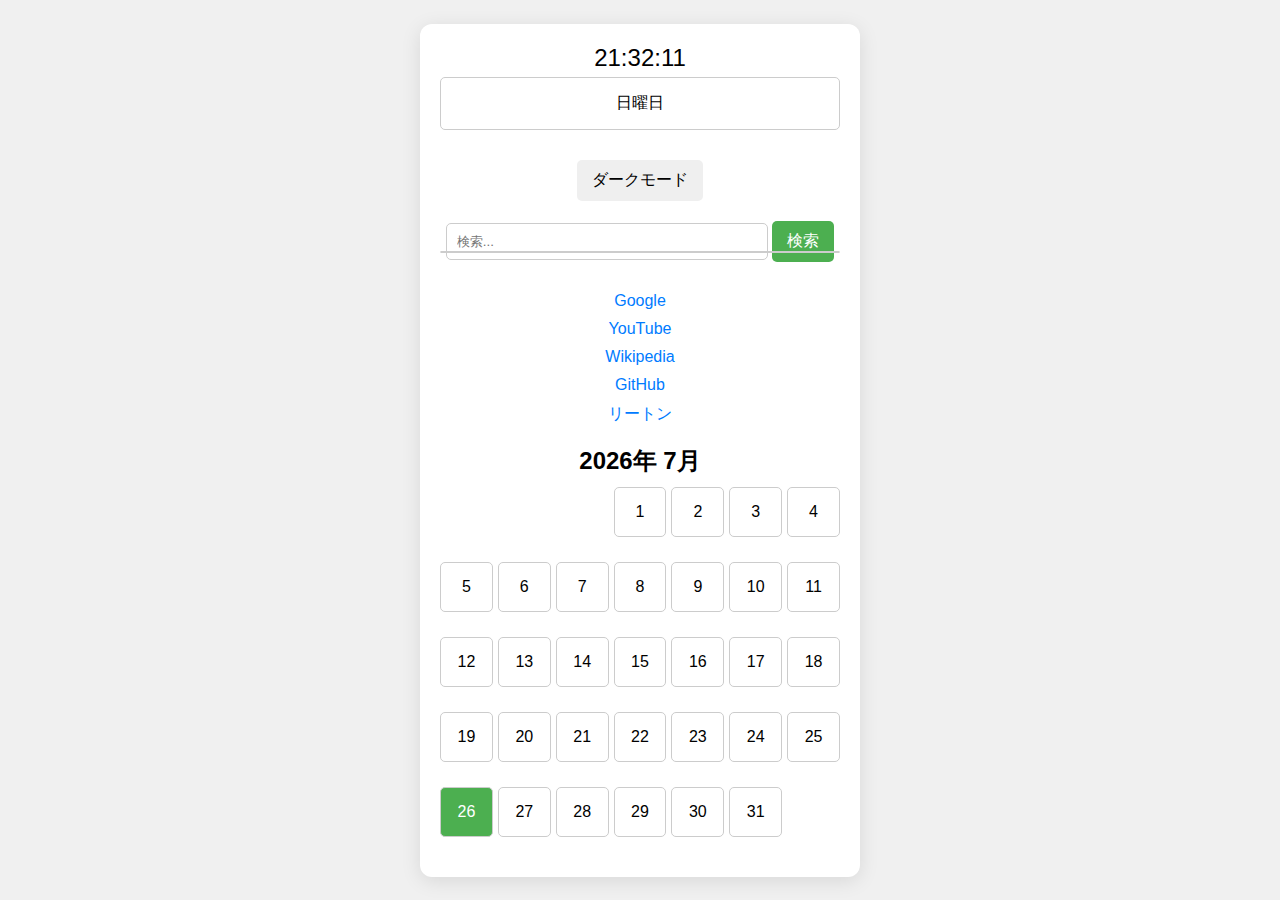
<file: index.html>
<!DOCTYPE html>
<html lang="ja">
<head>
    <meta charset="UTF-8">
    <meta name="viewport" content="width=device-width, initial-scale=1.0">
    <title>新しいタブ</title>
    <link rel="stylesheet" href="styles.css">
</head>
<body>
    <div class="container">
        <div id="clock" class="clock"></div>
        <div id="day" class="day"></div>
        <button id="toggle-mode">ダークモード</button>
        <div class="search-bar">
            <input type="text" id="search-input" placeholder="検索..." />
            <button onclick="search()">検索</button>
            <div id="suggestions" class="suggestions"></div>
        </div>
        <div class="shortcuts">
            <ul>
                <li><a href="https://www.google.com">Google</a></li>
                <li><a href="https://www.youtube.com">YouTube</a></li>
                <li><a href="https://ja.wikipedia.org/">Wikipedia</a></li>
                <li><a href="https://www.github.com">GitHub</a></li>
                <li><a href="https://www.wrtn.jp">リートン</a></li>
            </ul>
        </div>
        <div class="calendar">
            <div id="month-year"></div>
            <div id="calendar"></div>
        </div>
    </div>
    <script src="script.js"></script>
</body>
</html>
</file>
<file: styles.css>
body {
    margin: 0;
    font-family: 'Segoe UI', Tahoma, Geneva, Verdana, sans-serif;
    background-color: var(--background-color);
    color: var(--text-color);
    display: flex;
    justify-content: center;
    align-items: center;
    height: 100vh;
    transition: background-color 0.3s, color 0.3s;
}

.container {
    text-align: center;
    background-color: var(--container-background-color);
    padding: 20px;
    border-radius: 12px;
    box-shadow: 0 4px 20px rgba(0, 0, 0, 0.1);
    transition: background-color 0.3s, color 0.3s;
    max-width: 400px;
    width: 100%;
}

h1 {
    margin-bottom: 20px;
    font-size: 2rem;
}

.clock {
    font-size: 1.5rem;
    margin-bottom: 5px;
}

.day {
    font-size: 1rem;
    margin-bottom: 20px;
}

button {
    padding: 10px 15px;
    margin: 10px 0;
    border: none;
    border-radius: 5px;
    cursor: pointer;
    font-size: 1rem;
    transition: background-color 0.3s, transform 0.2s;
}

button:hover {
    transform: translateY(-2px);
}

.search-bar {
    margin-bottom: 20px;
    position: relative;
}

.search-bar input {
    padding: 10px;
    width: calc(100% - 100px);
    border: 1px solid var(--input-border-color);
    border-radius: 5px;
    background-color: var(--input-background-color);
    color: var(--input-text-color);
    transition: border-color 0.3s;
}

.search-bar input:focus {
    border-color: #007BFF;
    outline: none;
}

.search-bar button {
    background-color: #4CAF50;
    color: white;
}

.suggestions {
    position: absolute;
    top: 40px;
    left: 0;
    right: 0;
    background-color: var(--suggestion-background-color);
    border: 1px solid var(--suggestion-border-color);
    border-radius: 5px;
    z-index: 10;
    max-height: 200px;
    overflow: auto;
}

.suggestions div {
    padding: 10px;
    cursor: pointer;
    color: var(--suggestion-text-color);
    transition: background-color 0.3s;
}

.suggestions div:hover {
    background-color: var(--suggestion-hover-background-color);
}

.shortcuts {
    margin-top: 20px;
}

.shortcuts ul {
    list-style-type: none;
    padding: 0;
}

.shortcuts li {
    margin: 10px 0;
}

.shortcuts a {
    text-decoration: none;
    color: var(--link-color);
    transition: color 0.3s;
}

.shortcuts a:hover {
    color: #0056b3;
}

.calendar {
    margin-top: 20px;
}

#month-year {
    font-weight: bold;
    margin-bottom: 10px;
    font-size: 1.5rem;
}

#calendar {
    display: grid;
    grid-template-columns: repeat(7, 1fr);
    gap: 5px;
}

.day {
    padding: 15px;
    border: 1px solid var(--day-border-color);
    border-radius: 5px;
    background-color: var(--day-background-color);
    text-align: center;
    transition: background-color 0.3s;
}

.day:hover {
    background-color: var(--day-hover-background-color);
}

.today {
    background-color: #4CAF50;
    color: white;
}

/* ダークモードの変数 */
:root {
    --background-color: #f0f0f0;
    --text-color: #000;
    --container-background-color: #fff;
    --input-background-color: #fff;
    --input-border-color: #ccc;
    --input-text-color: #000;
    --suggestion-background-color: #fff;
    --suggestion-border-color: #ccc;
    --suggestion-text-color: #000;
    --suggestion-hover-background-color: #f0f0f0;
    --link-color: #007BFF;
    --day-border-color: #ccc;
    --day-background-color: #fff;
    --day-hover-background-color: #e0e0e0;
}

/* ダークモードの変数 */
body.dark-mode {
    --background-color: #181818;
    --text-color: #ffffff;
    --container-background-color: #282828;
    --input-background-color: #333;
    --input-border-color: #444;
    --input-text-color: #fff;
    --suggestion-background-color: #333;
    --suggestion-border-color: #444;
    --suggestion-text-color: #ffffff;
    --suggestion-hover-background-color: #444;
    --link-color: #1E90FF;
    --day-border-color: #444;
    --day-background-color: #444;
    --day-hover-background-color: #555;
}
</file>
